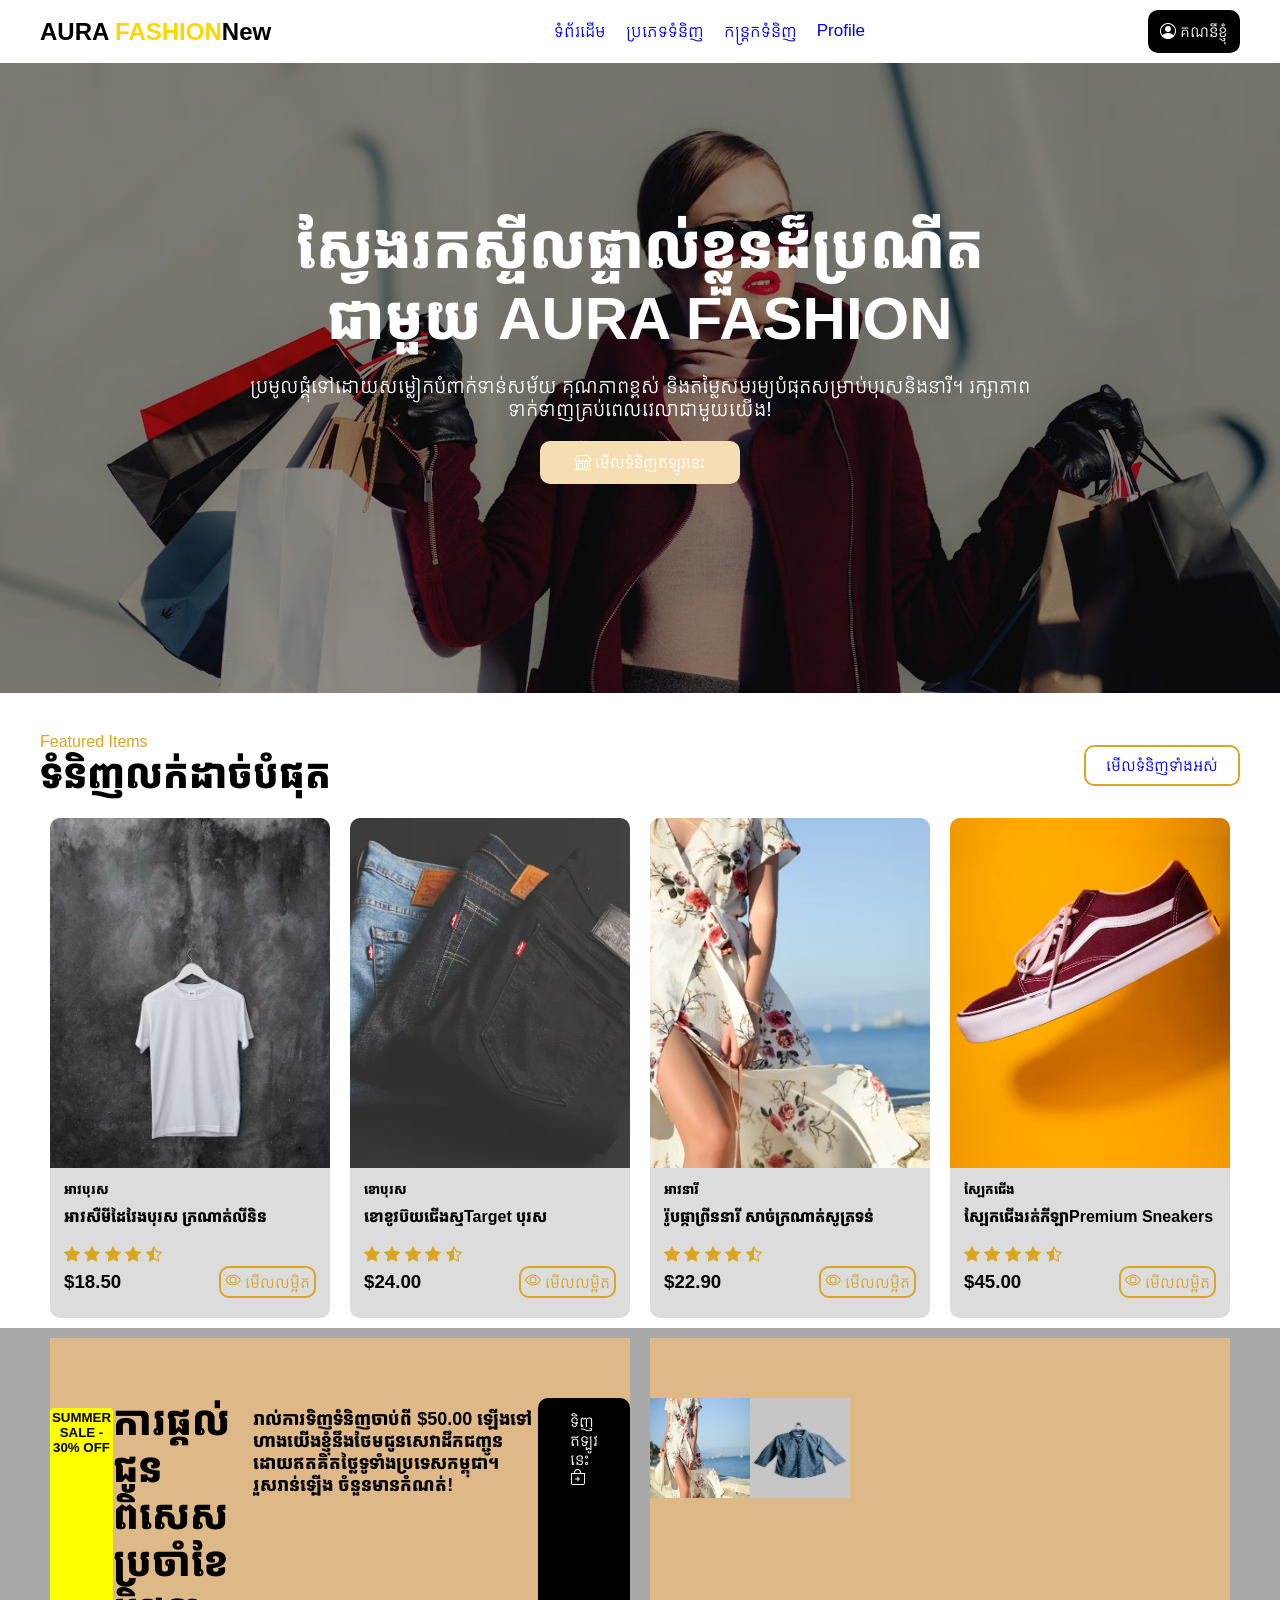
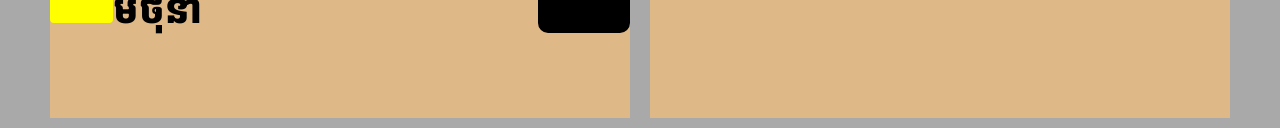
<file: index.html>
<!DOCTYPE html>
<html lang="en">

<head>
    <meta charset="UTF-8">
    <meta name="viewport" content="width=device-width, initial-scale=1.0">
    <title>Home</title>
    <link rel="stylesheet" href="style.css">
    <link rel="preconnect" href="https://fonts.gstatic.com" crossorigin>
    <link rel="stylesheet" href="https://cdn.jsdelivr.net/npm/bootstrap-icons@1.13.1/font/bootstrap-icons.min.css">
    <link href="https://fonts.googleapis.com/css2?family=Kantumruy+Pro:ital,wght@0,100..700;1,100..700&display=swap"
        rel="stylesheet">
</head>

<body>
    <nav class="navbar">
        <div class="container">
            <h2 class="Logo">AURA <span>FASHION</span>New</h2>
            <ul class="navbar-nav">
                <li class="nav-item">
                    <a href="index.html" class="nav-link">ទំព័រដើម</a>
                </li>
                <li class="nav-item">
                    <a href="#" class="nav-link">ប្រភេទទំនិញ</a>
                </li>
                <li class="nav-item">
                    <a href="cart.html" class="nav-link">កន្រ្តកទំនិញ</a>
                </li>
                <li class="nav-item">
                    <a href="Profile.html" class="nav-link">Profile</a>
                </li>
            </ul>
            <div class="btn">
                <a href="Profile.html" class="btn-link"><i class="bi bi-person-circle"></i> គណនីខ្ញុំ</a>
            </div>
        </div>
    </nav>

    <section class="banner">
        <div class="blur">
            <div class="container">
                <div class="card">
                    <h3 class="title">ស្វែងរកស្ទីលផ្ទាល់ខ្លួនដ៏ប្រណីត <br> ជាមួយ AURA FASHION</h3>
                    <p class="sub-title">ប្រមូលផ្តុំទៅដោយសម្លៀកបំពាក់ទាន់សម័យ គុណភាពខ្ពស់
                        និងតម្លៃសមរម្យបំផុតសម្រាប់បុរសនិងនារី។ រក្សាភាព <br> ទាក់ទាញគ្រប់ពេលវេលាជាមួយយើង!</p>
                    <div class="btn">
                        <a href="#" class="btn-link"><i class="bi bi-shop"></i> មើលទំនិញឥឡូវនេះ</a>
                    </div>
                </div>
            </div>
        </div>
    </section>

    <section class="feature">
        <div class="container">
            <div class="box">
                <div class="title">
                    <p>Featured Items</p>
                    <h2>ទំនិញលក់ដាច់បំផុត</h2>
                </div>
                <div class="btn">
                    <a href="#" class="btn-link">មើលទំនិញទាំងអស់</a>
                </div>
            </div>
            <div class="row">
                <div class="col-3">
                    <div class="card">
                        <img src="img/man shirt.avif">
                        <div class="text">
                            <h5>អាវបុរស</h5>
                            <h4>អាវសឺមីដៃវែងបុរស ក្រណាត់លីនិន</h4>
                            <div class="rating">
                                <svg xmlns="http://www.w3.org/2000/svg" width="16" height="16" fill="currentColor"
                                    class="bi bi-star-fill" viewBox="0 0 16 16">
                                    <path
                                        d="M3.612 15.443c-.386.198-.824-.149-.746-.592l.83-4.73L.173 6.765c-.329-.314-.158-.888.283-.95l4.898-.696L7.538.792c.197-.39.73-.39.927 0l2.184 4.327 4.898.696c.441.062.612.636.282.95l-3.522 3.356.83 4.73c.078.443-.36.79-.746.592L8 13.187l-4.389 2.256z" />
                                </svg>
                                <svg xmlns="http://www.w3.org/2000/svg" width="16" height="16" fill="currentColor"
                                    class="bi bi-star-fill" viewBox="0 0 16 16">
                                    <path
                                        d="M3.612 15.443c-.386.198-.824-.149-.746-.592l.83-4.73L.173 6.765c-.329-.314-.158-.888.283-.95l4.898-.696L7.538.792c.197-.39.73-.39.927 0l2.184 4.327 4.898.696c.441.062.612.636.282.95l-3.522 3.356.83 4.73c.078.443-.36.79-.746.592L8 13.187l-4.389 2.256z" />
                                </svg>
                                <svg xmlns="http://www.w3.org/2000/svg" width="16" height="16" fill="currentColor"
                                    class="bi bi-star-fill" viewBox="0 0 16 16">
                                    <path
                                        d="M3.612 15.443c-.386.198-.824-.149-.746-.592l.83-4.73L.173 6.765c-.329-.314-.158-.888.283-.95l4.898-.696L7.538.792c.197-.39.73-.39.927 0l2.184 4.327 4.898.696c.441.062.612.636.282.95l-3.522 3.356.83 4.73c.078.443-.36.79-.746.592L8 13.187l-4.389 2.256z" />
                                </svg>
                                <svg xmlns="http://www.w3.org/2000/svg" width="16" height="16" fill="currentColor"
                                    class="bi bi-star-fill" viewBox="0 0 16 16">
                                    <path
                                        d="M3.612 15.443c-.386.198-.824-.149-.746-.592l.83-4.73L.173 6.765c-.329-.314-.158-.888.283-.95l4.898-.696L7.538.792c.197-.39.73-.39.927 0l2.184 4.327 4.898.696c.441.062.612.636.282.95l-3.522 3.356.83 4.73c.078.443-.36.79-.746.592L8 13.187l-4.389 2.256z" />
                                </svg>
                                <svg xmlns="http://www.w3.org/2000/svg" width="16" height="16" fill="currentColor"
                                    class="bi bi-star-half" viewBox="0 0 16 16">
                                    <path
                                        d="M5.354 5.119 7.538.792A.52.52 0 0 1 8 .5c.183 0 .366.097.465.292l2.184 4.327 4.898.696A.54.54 0 0 1 16 6.32a.55.55 0 0 1-.17.445l-3.523 3.356.83 4.73c.078.443-.36.79-.746.592L8 13.187l-4.389 2.256a.5.5 0 0 1-.146.05c-.342.06-.668-.254-.6-.642l.83-4.73L.173 6.765a.55.55 0 0 1-.172-.403.6.6 0 0 1 .085-.302.51.51 0 0 1 .37-.245zM8 12.027a.5.5 0 0 1 .232.056l3.686 1.894-.694-3.957a.56.56 0 0 1 .162-.505l2.907-2.77-4.052-.576a.53.53 0 0 1-.393-.288L8.001 2.223 8 2.226z" />
                                </svg>
                            </div>
                            <div class="btn1">
                                <h3>$18.50</h3>
                                <a href="#" class="btn-link1">
                                    <svg xmlns="http://www.w3.org/2000/svg" width="16" height="16" fill="currentColor"
                                        class="bi bi-eye" viewBox="0 0 16 16">
                                        <path
                                            d="M16 8s-3-5.5-8-5.5S0 8 0 8s3 5.5 8 5.5S16 8 16 8M1.173 8a13 13 0 0 1 1.66-2.043C4.12 4.668 5.88 3.5 8 3.5s3.879 1.168 5.168 2.457A13 13 0 0 1 14.828 8q-.086.13-.195.288c-.335.48-.83 1.12-1.465 1.755C11.879 11.332 10.119 12.5 8 12.5s-3.879-1.168-5.168-2.457A13 13 0 0 1 1.172 8z" />
                                        <path
                                            d="M8 5.5a2.5 2.5 0 1 0 0 5 2.5 2.5 0 0 0 0-5M4.5 8a3.5 3.5 0 1 1 7 0 3.5 3.5 0 0 1-7 0" />
                                    </svg> មើលលម្អិត
                                </a>
                            </div>
                        </div>
                    </div>
                </div>

                <div class="col-3">
                    <div class="card">
                        <img src="img/man trouser.avif" alt="">
                        <div class="text">
                            <h5>ខោបុរស</h5>
                            <h4>ខោខូវប៊យជើងស្មTarget បុរស</h4>
                            <div class="rating">
                                <svg xmlns="http://www.w3.org/2000/svg" width="16" height="16" fill="currentColor"
                                    class="bi bi-star-fill" viewBox="0 0 16 16">
                                    <path
                                        d="M3.612 15.443c-.386.198-.824-.149-.746-.592l.83-4.73L.173 6.765c-.329-.314-.158-.888.283-.95l4.898-.696L7.538.792c.197-.39.73-.39.927 0l2.184 4.327 4.898.696c.441.062.612.636.282.95l-3.522 3.356.83 4.73c.078.443-.36.79-.746.592L8 13.187l-4.389 2.256z" />
                                </svg>
                                <svg xmlns="http://www.w3.org/2000/svg" width="16" height="16" fill="currentColor"
                                    class="bi bi-star-fill" viewBox="0 0 16 16">
                                    <path
                                        d="M3.612 15.443c-.386.198-.824-.149-.746-.592l.83-4.73L.173 6.765c-.329-.314-.158-.888.283-.95l4.898-.696L7.538.792c.197-.39.73-.39.927 0l2.184 4.327 4.898.696c.441.062.612.636.282.95l-3.522 3.356.83 4.73c.078.443-.36.79-.746.592L8 13.187l-4.389 2.256z" />
                                </svg>
                                <svg xmlns="http://www.w3.org/2000/svg" width="16" height="16" fill="currentColor"
                                    class="bi bi-star-fill" viewBox="0 0 16 16">
                                    <path
                                        d="M3.612 15.443c-.386.198-.824-.149-.746-.592l.83-4.73L.173 6.765c-.329-.314-.158-.888.283-.95l4.898-.696L7.538.792c.197-.39.73-.39.927 0l2.184 4.327 4.898.696c.441.062.612.636.282.95l-3.522 3.356.83 4.73c.078.443-.36.79-.746.592L8 13.187l-4.389 2.256z" />
                                </svg>
                                <svg xmlns="http://www.w3.org/2000/svg" width="16" height="16" fill="currentColor"
                                    class="bi bi-star-fill" viewBox="0 0 16 16">
                                    <path
                                        d="M3.612 15.443c-.386.198-.824-.149-.746-.592l.83-4.73L.173 6.765c-.329-.314-.158-.888.283-.95l4.898-.696L7.538.792c.197-.39.73-.39.927 0l2.184 4.327 4.898.696c.441.062.612.636.282.95l-3.522 3.356.83 4.73c.078.443-.36.79-.746.592L8 13.187l-4.389 2.256z" />
                                </svg>
                                <svg xmlns="http://www.w3.org/2000/svg" width="16" height="16" fill="currentColor"
                                    class="bi bi-star-half" viewBox="0 0 16 16">
                                    <path
                                        d="M5.354 5.119 7.538.792A.52.52 0 0 1 8 .5c.183 0 .366.097.465.292l2.184 4.327 4.898.696A.54.54 0 0 1 16 6.32a.55.55 0 0 1-.17.445l-3.523 3.356.83 4.73c.078.443-.36.79-.746.592L8 13.187l-4.389 2.256a.5.5 0 0 1-.146.05c-.342.06-.668-.254-.6-.642l.83-4.73L.173 6.765a.55.55 0 0 1-.172-.403.6.6 0 0 1 .085-.302.51.51 0 0 1 .37-.245zM8 12.027a.5.5 0 0 1 .232.056l3.686 1.894-.694-3.957a.56.56 0 0 1 .162-.505l2.907-2.77-4.052-.576a.53.53 0 0 1-.393-.288L8.001 2.223 8 2.226z" />
                                </svg>
                            </div>
                            <div class="btn1">
                                <h3>$24.00</h3>
                                <a href="#" class="btn-link1">
                                    <svg xmlns="http://www.w3.org/2000/svg" width="16" height="16" fill="currentColor"
                                        class="bi bi-eye" viewBox="0 0 16 16">
                                        <path
                                            d="M16 8s-3-5.5-8-5.5S0 8 0 8s3 5.5 8 5.5S16 8 16 8M1.173 8a13 13 0 0 1 1.66-2.043C4.12 4.668 5.88 3.5 8 3.5s3.879 1.168 5.168 2.457A13 13 0 0 1 14.828 8q-.086.13-.195.288c-.335.48-.83 1.12-1.465 1.755C11.879 11.332 10.119 12.5 8 12.5s-3.879-1.168-5.168-2.457A13 13 0 0 1 1.172 8z" />
                                        <path
                                            d="M8 5.5a2.5 2.5 0 1 0 0 5 2.5 2.5 0 0 0 0-5M4.5 8a3.5 3.5 0 1 1 7 0 3.5 3.5 0 0 1-7 0" />
                                    </svg> មើលលម្អិត
                                </a>
                            </div>
                        </div>
                    </div>
                </div>

                <div class="col-3">
                    <div class="card">
                        <img src="img/woman shirt.avif" alt="">
                        <div class="text">
                            <h5>អាវនារី</h5>
                            <h4>រ៉ូបផ្កាព្រីននារី សាច់ក្រណាត់សូត្រទន់</h4>
                            <div class="rating">
                                <svg xmlns="http://www.w3.org/2000/svg" width="16" height="16" fill="currentColor"
                                    class="bi bi-star-fill" viewBox="0 0 16 16">
                                    <path
                                        d="M3.612 15.443c-.386.198-.824-.149-.746-.592l.83-4.73L.173 6.765c-.329-.314-.158-.888.283-.95l4.898-.696L7.538.792c.197-.39.73-.39.927 0l2.184 4.327 4.898.696c.441.062.612.636.282.95l-3.522 3.356.83 4.73c.078.443-.36.79-.746.592L8 13.187l-4.389 2.256z" />
                                </svg>
                                <svg xmlns="http://www.w3.org/2000/svg" width="16" height="16" fill="currentColor"
                                    class="bi bi-star-fill" viewBox="0 0 16 16">
                                    <path
                                        d="M3.612 15.443c-.386.198-.824-.149-.746-.592l.83-4.73L.173 6.765c-.329-.314-.158-.888.283-.95l4.898-.696L7.538.792c.197-.39.73-.39.927 0l2.184 4.327 4.898.696c.441.062.612.636.282.95l-3.522 3.356.83 4.73c.078.443-.36.79-.746.592L8 13.187l-4.389 2.256z" />
                                </svg>
                                <svg xmlns="http://www.w3.org/2000/svg" width="16" height="16" fill="currentColor"
                                    class="bi bi-star-fill" viewBox="0 0 16 16">
                                    <path
                                        d="M3.612 15.443c-.386.198-.824-.149-.746-.592l.83-4.73L.173 6.765c-.329-.314-.158-.888.283-.95l4.898-.696L7.538.792c.197-.39.73-.39.927 0l2.184 4.327 4.898.696c.441.062.612.636.282.95l-3.522 3.356.83 4.73c.078.443-.36.79-.746.592L8 13.187l-4.389 2.256z" />
                                </svg>
                                <svg xmlns="http://www.w3.org/2000/svg" width="16" height="16" fill="currentColor"
                                    class="bi bi-star-fill" viewBox="0 0 16 16">
                                    <path
                                        d="M3.612 15.443c-.386.198-.824-.149-.746-.592l.83-4.73L.173 6.765c-.329-.314-.158-.888.283-.95l4.898-.696L7.538.792c.197-.39.73-.39.927 0l2.184 4.327 4.898.696c.441.062.612.636.282.95l-3.522 3.356.83 4.73c.078.443-.36.79-.746.592L8 13.187l-4.389 2.256z" />
                                </svg>
                                <svg xmlns="http://www.w3.org/2000/svg" width="16" height="16" fill="currentColor"
                                    class="bi bi-star-half" viewBox="0 0 16 16">
                                    <path
                                        d="M5.354 5.119 7.538.792A.52.52 0 0 1 8 .5c.183 0 .366.097.465.292l2.184 4.327 4.898.696A.54.54 0 0 1 16 6.32a.55.55 0 0 1-.17.445l-3.523 3.356.83 4.73c.078.443-.36.79-.746.592L8 13.187l-4.389 2.256a.5.5 0 0 1-.146.05c-.342.06-.668-.254-.6-.642l.83-4.73L.173 6.765a.55.55 0 0 1-.172-.403.6.6 0 0 1 .085-.302.51.51 0 0 1 .37-.245zM8 12.027a.5.5 0 0 1 .232.056l3.686 1.894-.694-3.957a.56.56 0 0 1 .162-.505l2.907-2.77-4.052-.576a.53.53 0 0 1-.393-.288L8.001 2.223 8 2.226z" />
                                </svg>
                            </div>
                            <div class="btn1">
                                <h3>$22.90</h3>
                                <a href="#" class="btn-link1">
                                    <svg xmlns="http://www.w3.org/2000/svg" width="16" height="16" fill="currentColor"
                                        class="bi bi-eye" viewBox="0 0 16 16">
                                        <path
                                            d="M16 8s-3-5.5-8-5.5S0 8 0 8s3 5.5 8 5.5S16 8 16 8M1.173 8a13 13 0 0 1 1.66-2.043C4.12 4.668 5.88 3.5 8 3.5s3.879 1.168 5.168 2.457A13 13 0 0 1 14.828 8q-.086.13-.195.288c-.335.48-.83 1.12-1.465 1.755C11.879 11.332 10.119 12.5 8 12.5s-3.879-1.168-5.168-2.457A13 13 0 0 1 1.172 8z" />
                                        <path
                                            d="M8 5.5a2.5 2.5 0 1 0 0 5 2.5 2.5 0 0 0 0-5M4.5 8a3.5 3.5 0 1 1 7 0 3.5 3.5 0 0 1-7 0" />
                                    </svg> មើលលម្អិត
                                </a>
                            </div>
                        </div>
                    </div>
                </div>

                <div class="col-3">
                    <div class="card">
                        <img src="img/trainner.avif" alt="">
                        <div class="text">
                            <h5>ស្បែកជើង</h5>
                            <h4>ស្បែកជើងរត់កីឡាPremium Sneakers</h4>
                            <div class="rating">
                                <svg xmlns="http://www.w3.org/2000/svg" width="16" height="16" fill="currentColor"
                                    class="bi bi-star-fill" viewBox="0 0 16 16">
                                    <path
                                        d="M3.612 15.443c-.386.198-.824-.149-.746-.592l.83-4.73L.173 6.765c-.329-.314-.158-.888.283-.95l4.898-.696L7.538.792c.197-.39.73-.39.927 0l2.184 4.327 4.898.696c.441.062.612.636.282.95l-3.522 3.356.83 4.73c.078.443-.36.79-.746.592L8 13.187l-4.389 2.256z" />
                                </svg>
                                <svg xmlns="http://www.w3.org/2000/svg" width="16" height="16" fill="currentColor"
                                    class="bi bi-star-fill" viewBox="0 0 16 16">
                                    <path
                                        d="M3.612 15.443c-.386.198-.824-.149-.746-.592l.83-4.73L.173 6.765c-.329-.314-.158-.888.283-.95l4.898-.696L7.538.792c.197-.39.73-.39.927 0l2.184 4.327 4.898.696c.441.062.612.636.282.95l-3.522 3.356.83 4.73c.078.443-.36.79-.746.592L8 13.187l-4.389 2.256z" />
                                </svg>
                                <svg xmlns="http://www.w3.org/2000/svg" width="16" height="16" fill="currentColor"
                                    class="bi bi-star-fill" viewBox="0 0 16 16">
                                    <path
                                        d="M3.612 15.443c-.386.198-.824-.149-.746-.592l.83-4.73L.173 6.765c-.329-.314-.158-.888.283-.95l4.898-.696L7.538.792c.197-.39.73-.39.927 0l2.184 4.327 4.898.696c.441.062.612.636.282.95l-3.522 3.356.83 4.73c.078.443-.36.79-.746.592L8 13.187l-4.389 2.256z" />
                                </svg>
                                <svg xmlns="http://www.w3.org/2000/svg" width="16" height="16" fill="currentColor"
                                    class="bi bi-star-fill" viewBox="0 0 16 16">
                                    <path
                                        d="M3.612 15.443c-.386.198-.824-.149-.746-.592l.83-4.73L.173 6.765c-.329-.314-.158-.888.283-.95l4.898-.696L7.538.792c.197-.39.73-.39.927 0l2.184 4.327 4.898.696c.441.062.612.636.282.95l-3.522 3.356.83 4.73c.078.443-.36.79-.746.592L8 13.187l-4.389 2.256z" />
                                </svg>
                                <svg xmlns="http://www.w3.org/2000/svg" width="16" height="16" fill="currentColor"
                                    class="bi bi-star-half" viewBox="0 0 16 16">
                                    <path
                                        d="M5.354 5.119 7.538.792A.52.52 0 0 1 8 .5c.183 0 .366.097.465.292l2.184 4.327 4.898.696A.54.54 0 0 1 16 6.32a.55.55 0 0 1-.17.445l-3.523 3.356.83 4.73c.078.443-.36.79-.746.592L8 13.187l-4.389 2.256a.5.5 0 0 1-.146.05c-.342.06-.668-.254-.6-.642l.83-4.73L.173 6.765a.55.55 0 0 1-.172-.403.6.6 0 0 1 .085-.302.51.51 0 0 1 .37-.245zM8 12.027a.5.5 0 0 1 .232.056l3.686 1.894-.694-3.957a.56.56 0 0 1 .162-.505l2.907-2.77-4.052-.576a.53.53 0 0 1-.393-.288L8.001 2.223 8 2.226z" />
                                </svg>
                            </div>
                            <div class="btn1">
                                <h3>$45.00</h3>
                                <a href="#" class="btn-link1">
                                    <svg xmlns="http://www.w3.org/2000/svg" width="16" height="16" fill="currentColor"
                                        class="bi bi-eye" viewBox="0 0 16 16">
                                        <path
                                            d="M16 8s-3-5.5-8-5.5S0 8 0 8s3 5.5 8 5.5S16 8 16 8M1.173 8a13 13 0 0 1 1.66-2.043C4.12 4.668 5.88 3.5 8 3.5s3.879 1.168 5.168 2.457A13 13 0 0 1 14.828 8q-.086.13-.195.288c-.335.48-.83 1.12-1.465 1.755C11.879 11.332 10.119 12.5 8 12.5s-3.879-1.168-5.168-2.457A13 13 0 0 1 1.172 8z" />
                                        <path
                                            d="M8 5.5a2.5 2.5 0 1 0 0 5 2.5 2.5 0 0 0 0-5M4.5 8a3.5 3.5 0 1 1 7 0 3.5 3.5 0 0 1-7 0" />
                                    </svg> មើលលម្អិត
                                </a>
                            </div>
                        </div>
                    </div>
                </div>
            </div>
        </div>
    </section>

    <section class="summer">
        <div class="container">
            <div class="col-6">
                <div class="card">
                    <div class="box">
                        <h5>SUMMER SALE - 30% OFF</h5>
                        <h3 class="title">ការផ្តល់ជូនពិសេសប្រចាំខែមិថុនា</h3>
                        <h4 class="sub-title">រាល់ការទិញទំនិញចាប់ពី $50.00 ឡើងទៅ ហាងយើងខ្ញុំនឹងថែមជូនសេវាដឹកជញ្ជូនដោយឥតគិតថ្លៃទូទាំងប្រទេសកម្ពុជា។ រួសរាន់ឡើង ចំនួនមានកំណត់!</h4>
                        <a href="#" class="btn2">
                            ទិញឥឡូវនេះ
                            <i class="bi bi-bag-plus"></i>
                        </a>
                    </div>
                </div>
            </div>
            <div class="col-6">
               <div class="card">
                   <div class="box">
                        <img src="img/woman shirt.avif" alt="">
                        <img src="img/1.avif" alt="">
                    </div>
               </div>
            </div>
        </div>
    </section>
</body>
</html>
</file>
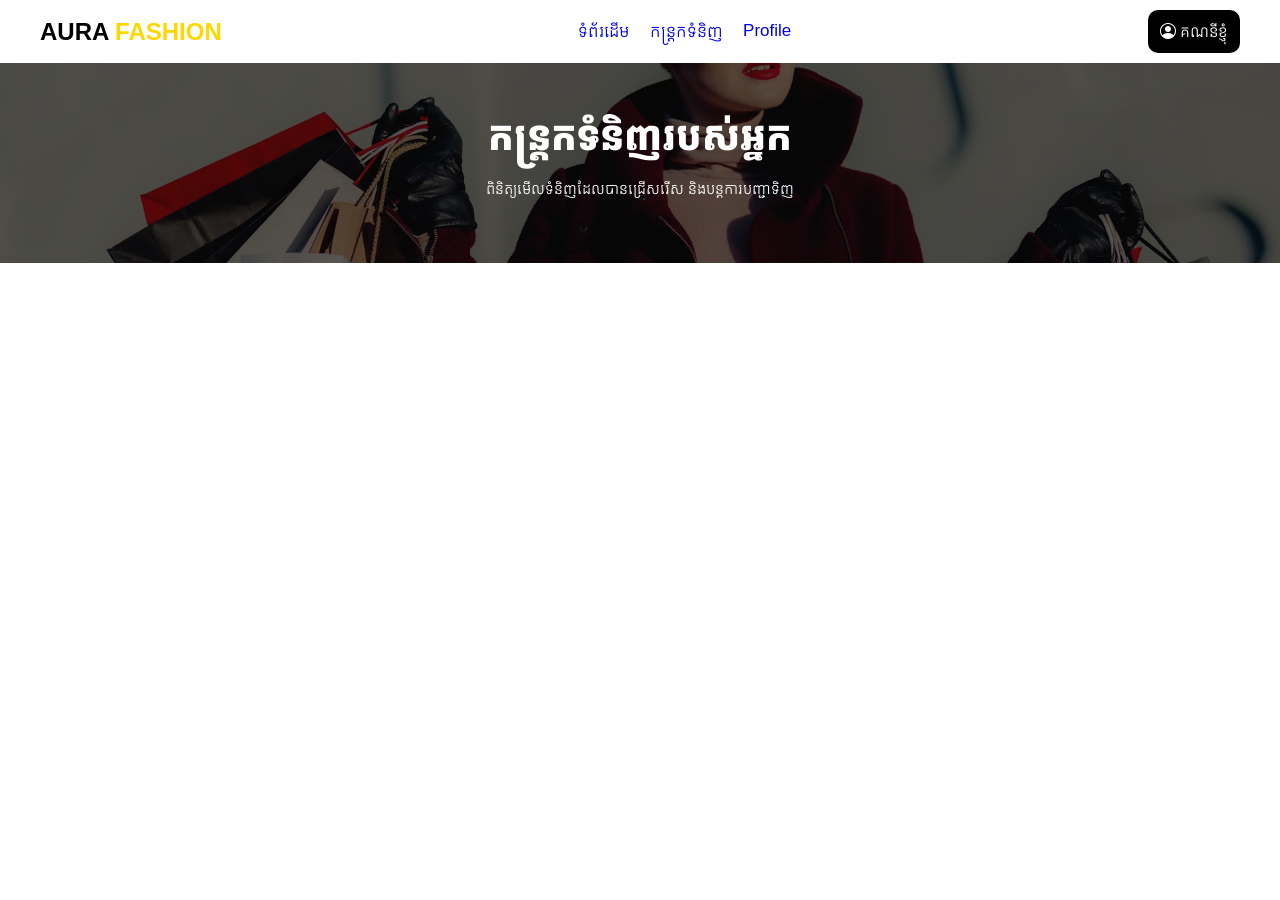
<file: cart.html>
<!DOCTYPE html>
<html lang="en">
<head>
    <meta charset="UTF-8">
    <meta name="viewport" content="width=device-width, initial-scale=1.0">
    <title>Cart</title>
</head>
<body>
    <!DOCTYPE html>
<html lang="en">
<head>
    <meta charset="UTF-8">
    <meta name="viewport" content="width=device-width, initial-scale=1.0">
    <title>Link Page</title>
    <link rel="stylesheet" href="style.css">
    <link rel="preconnect" href="https://fonts.gstatic.com" crossorigin>
    <link rel="stylesheet" href="https://cdn.jsdelivr.net/npm/bootstrap-icons@1.13.1/font/bootstrap-icons.min.css">
    <link href="https://fonts.googleapis.com/css2?family=Kantumruy+Pro:ital,wght@0,100..700;1,100..700&display=swap" rel="stylesheet">
</head>
<body>
    <nav class="navbar">
        <div class="container">
            <h2 class="Logo">AURA <span>FASHION</span></h2>
            <ul class="navbar-nav">
                <li class="nav-item">
                    <a href="index.html" class="nav-link">ទំព័រដើម</a>
                </li>
                <li class="nav-item">
                    <a href="cart.html" class="nav-link">កន្រ្តកទំនិញ</a>
                </li>
                <li class="nav-item">
                    <a href="Profile.html" class="nav-link">Profile</a>
                </li>
            </ul>
            <div class="btn">
                <a href="Profile.html" class="btn-link"><i class="bi bi-person-circle"></i> គណនីខ្ញុំ</a>
            </div>
        </div>
    </nav>

    <section class="banner1">
        <div class="blur">
            <div class="container">
                <h3 class="title">កន្ត្រកទំនិញរបស់អ្នក</h3>
                <p class="sub-title">ពិនិត្យមើលទំនិញដែលបានជ្រើសរើស និងបន្តការបញ្ជាទិញ</p>
            </div>
        </div>
    </section>
</body>
</html>
</body>
</html>
</file>
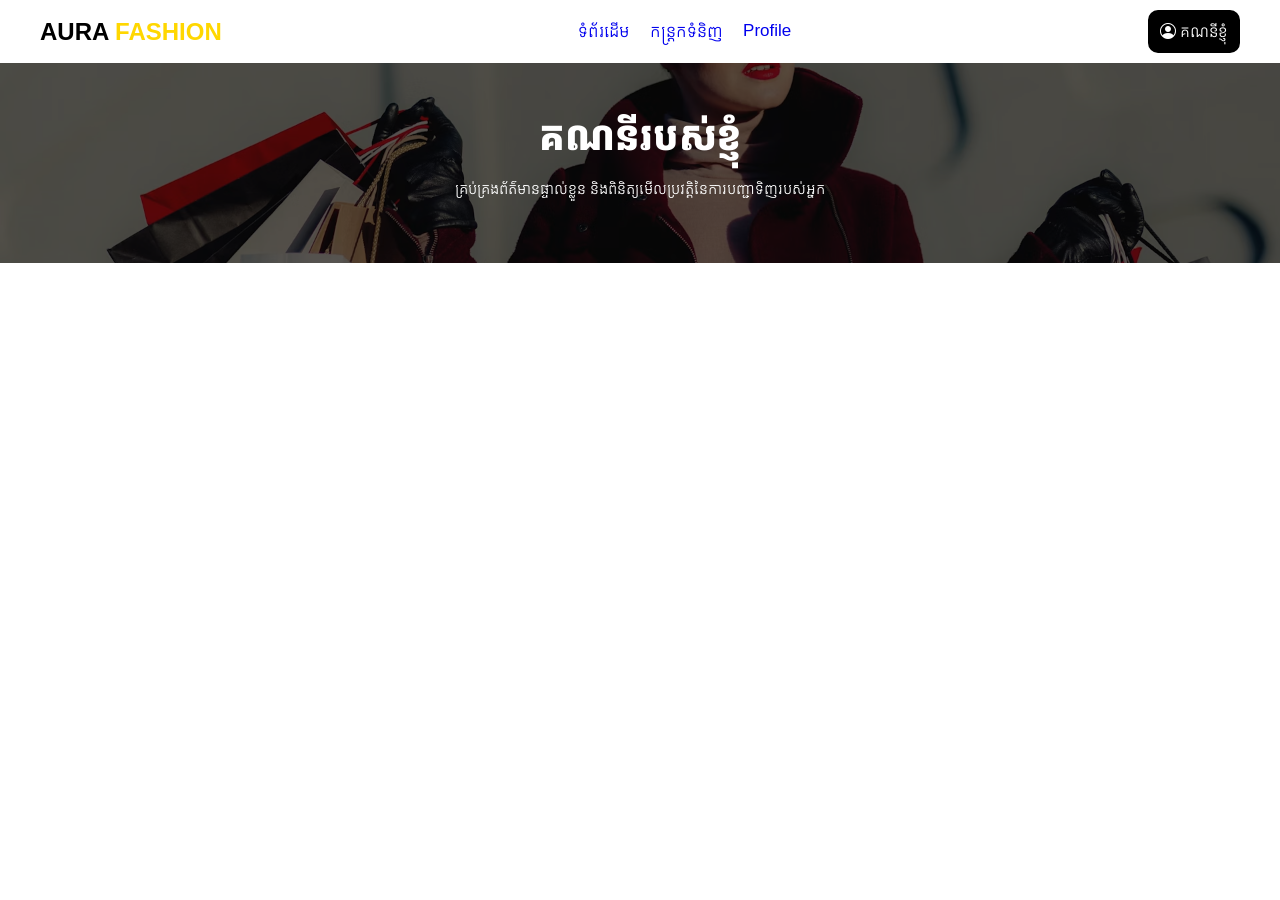
<file: Profile.html>
<!DOCTYPE html>
<html lang="en">
<head>
    <meta charset="UTF-8">
    <meta name="viewport" content="width=device-width, initial-scale=1.0">
    <title>Cart</title>
</head>
<body>
    <!DOCTYPE html>
<html lang="en">
<head>
    <meta charset="UTF-8">
    <meta name="viewport" content="width=device-width, initial-scale=1.0">
    <title>Link Page</title>
    <link rel="stylesheet" href="style.css">
    <link rel="preconnect" href="https://fonts.gstatic.com" crossorigin>
    <link rel="stylesheet" href="https://cdn.jsdelivr.net/npm/bootstrap-icons@1.13.1/font/bootstrap-icons.min.css">
    <link href="https://fonts.googleapis.com/css2?family=Kantumruy+Pro:ital,wght@0,100..700;1,100..700&display=swap" rel="stylesheet">
</head>
<body>
    <nav class="navbar">
        <div class="container">
            <h2 class="Logo">AURA <span>FASHION</span></h2>
            <ul class="navbar-nav">
                <li class="nav-item">
                    <a href="index.html" class="nav-link">ទំព័រដើម</a>
                </li>
                <li class="nav-item">
                    <a href="cart.html" class="nav-link">កន្រ្តកទំនិញ</a>
                </li>
                <li class="nav-item">
                    <a href="Profile.html" class="nav-link">Profile</a>
                </li>
            </ul>
            <div class="btn">
                <a href="Profile.html" class="btn-link"><i class="bi bi-person-circle"></i> គណនីខ្ញុំ</a>
            </div>
        </div>
    </nav>

    <section class="banner1">
        <div class="blur">
            <div class="container">
                <h3 class="title">គណនីរបស់ខ្ញុំ</h3>
                <p class="sub-title">គ្រប់គ្រងព័ត៌មានផ្ទាល់ខ្លួន និងពិនិត្យមើលប្រវត្តិនៃការបញ្ជាទិញរបស់អ្នក</p>
            </div>
        </div>
    </section>
</body>
</html>
</body>
</html>
</file>
<file: style.css>
*{
    padding: 0%;
    margin: 0%;
    box-sizing: border-box;
}
body{
    font-family: Arial, Kantumruy Pro, sans-serif;
}
.navbar{
    width: 100%;
}
.navbar .container{
    width: 1200px;
    padding: 10px 0px;
    /* background-color: aqua; */
    margin: auto;
    display: flex;
    justify-content: space-between;
    align-items: center;
}
.navbar .logo{
    color: black;
}
.navbar span{
    color: gold;
}
.navbar .navbar-nav{
    list-style-type: none;
    display: flex;
    gap: 20px;
}
.navbar .nav-link{
    font-size: 17px;
    text-decoration: none;
}
.navbar .btn{
    border: 2px solid black;
    padding: 10px;
    border-radius: 10px;
    background-color: black;
}
.navbar .btn-link{
    color: white;
    /* background-color: black; */
    text-decoration: none;
}
.navbar i{
    color: white;
}
.navbar .btn:hover{
    background-color: #00000039;
}

.banner{
    width: 100%;
    height: 70vh;
    background-image: url(img/photo-1483985988355-763728e1935b.avif);
    background-size: cover;
    background-position: center;
}
.banner .blur{
    width: 100%;
    height: 70vh;
    background-color: #00000072;
}
.banner .container{
    width: 1200px;
    /* background-color: black; */
    margin: auto;
    padding: 150px 0px;
}
.banner .card{
    width: 100%;
    height: 100%;
    /* background-color: aqua; */
}
.banner .title{
    font-size: 60px;
    text-align: center;
    color: white;
}
.banner .sub-title{
    padding: 20px 0px;
    font-size: 20px;
    color: white;
    text-align: center;
}
.banner .btn{
    text-align: center;
}
.banner .btn-link{
    display: inline-block;
    border: 2px solid wheat;
    padding: 10px 20px;
    border-radius: 10px;
    background-color: wheat;
    width: 200px;
    color: white;
    text-decoration: none;
}
.banner .btn-link:hover{
    background-color: black;
    color: white;
}
/* ===============cart=============== */
.banner1{
    width: 100%;
    height: 200px;
    background-image: url(img/photo-1483985988355-763728e1935b.avif);
    background-size: cover;
    background-position: center;
}
.banner1 .blur{
    width: 100%;
    height: 200px;
    background-color: #000000a7;
}
.banner1 .container{
    width: 1200px;
    /* background-color: black; */
    margin: auto;
    padding: 50px 0px
}
.banner1 .title{
    font-size: 40px;
    text-align: center;
    color: white;
}
.banner1 .sub-title{
    padding: 20px 0px;
    font-size: 15px;
    color: white;
    text-align: center;
}

.feature{
    margin-top: 40px;
    width: 100%;
    /* background-color: aquamarine; */
}
.feature .container{
    width: 1200px;
    margin: auto;
    /* background-color: blue; */
}
.feature .box{
    display: flex;
    justify-content: space-between;
    align-items: center;
    margin: 10px 0px; 
}
.feature .title p{
    color: goldenrod;
}
.feature .title h2{
    font-size: 40px;
}
.feature .btn-link{
    padding: 10px 20px;
    border: 2px solid goldenrod;
    border-radius: 10px;
    text-decoration: none;
}
.feature .btn-link:hover{
    background-color: goldenrod;
    color: white;
    font-weight: bold;
}
.feature .row{
    width: 100%;
    display: flex;
}
.feature .col-3{
    width: 25%;
    height: 100%;
    /* background-color:bisque; */
    padding: 10px;
}
.feature .card{
    width: 100%;
    height: 500px;
    background-color: gainsboro;
    border-radius: 10px;
    overflow: hidden;
}
.feature img{
    object-fit: cover;
    width: 100%;
    height: 70%;
}
.feature .text{
    width: 90%;
    height: auto;
    /* background-color: blueviolet; */
    margin: auto;
}
.feature .text h5{
    padding: 10px 0px;
}
.feature .rating{
    color: goldenrod;
    padding-top: 20px;
}
.feature .btn1{
    display: flex;
    justify-content: space-between;
    align-items: center;
}
.feature .btn-link1{
    border: 2px solid goldenrod;
    text-decoration: none;
    padding: 4px;
    color: goldenrod;
    border-radius: 10px;
}
.feature .btn-link1:hover{
    color: white;
    background-color: goldenrod;
}
.summer{
    width: 100%;
    background-color: darkgray;
}
.summer .container{
    width: 1200px;
    height: 400px;
    margin: auto;
    display: flex;
    justify-content: space-between;
}
.summer .col-6{
    width: 50%;
    height: 100%;
    /* background-color: aqua; */
    border-radius: 10px;
    padding: 10px;
}
.summer .card{
    width: 100%;
    height: 100%;
    background-color: burlywood;
}
.summer .box{
    width: 100%;
    height: auto;
    /* background-color: cadetblue; */
    padding: 60px 0px;
}
.summer .card h5{
    width: 180px;
    border: 2px solid yellow;
    background-color: yellow;
    border-radius: 4px;
    text-align: center;
    margin: 10px 0px;
}
.summer .title{
    font-size: 40px;
}
.summer .sub-title{
    font-size: 18px;
    margin-top: 10px;
    margin-bottom: 30px;
}
.summer .btn2{
    border: 2px solid black;
    padding: 12px 30px;
    text-decoration: none;
    border-radius: 10px;
    background-color: black;
    color: white;
}
.summer img{
    width: 100px;
    height: 100px;
}
.summer .box{
    display: flex;
}
</file>
